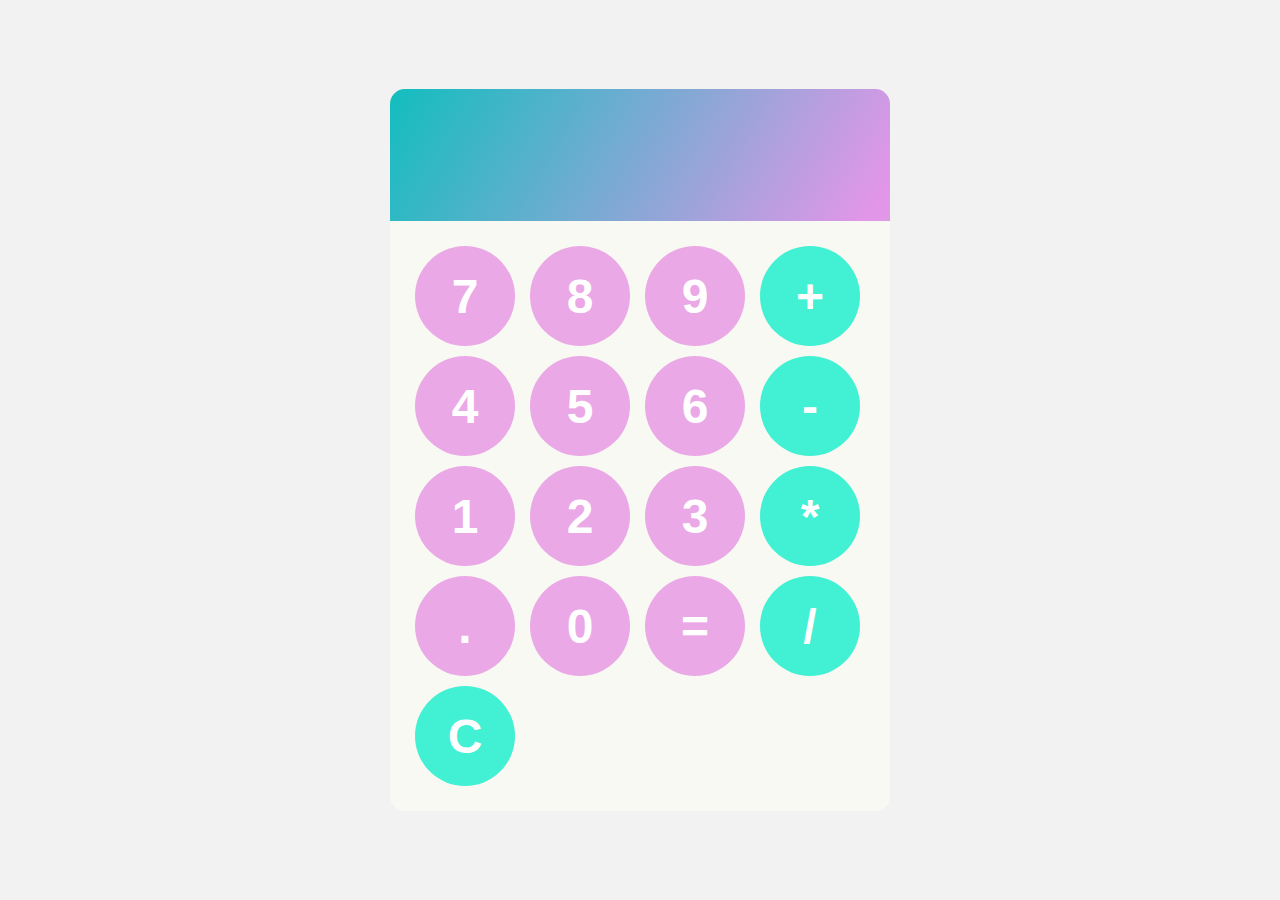
<file: BC- Calculator/index.html>
<!DOCTYPE html>
<html lang="en">

<head>
    <meta charset="UTF-8">
    <title>Calculator</title>
    <link rel="stylesheet" href="./style.css">
</head>

<body>
    

    <div id="calculator">
        <input id="display" class="gradient-background" readonly>
        <div id="keys">
            <button onclick="appendToDisplay('7')">7</button>
            <button onclick="appendToDisplay('8')">8</button>
            <button onclick="appendToDisplay('9')">9</button>
            <button onclick="appendToDisplay('+')" class="operator-btn">+</button>
            <button onclick="appendToDisplay('4')">4</button>
            <button onclick="appendToDisplay('5')">5</button>
            <button onclick="appendToDisplay('6')">6</button>
            <button onclick="appendToDisplay('-')" class="operator-btn">-</button>
            <button onclick="appendToDisplay('1')">1</button>
            <button onclick="appendToDisplay('2')">2</button>
            <button onclick="appendToDisplay('3')">3</button>
            <button onclick="appendToDisplay('*')" class="operator-btn">*</button>
            <button onclick="appendToDisplay('.')">.</button>
            <button onclick="appendToDisplay('0')">0</button>
            <button onclick="calculate()">=</button>
            <button onclick="appendToDisplay('/')" class="operator-btn">/</button>
            <button onclick="clearDisplay()" class="operator-btn">C</button>
        </div>

    </div>

    <script src="index.js"></script>  
</body>

</html>
</file>
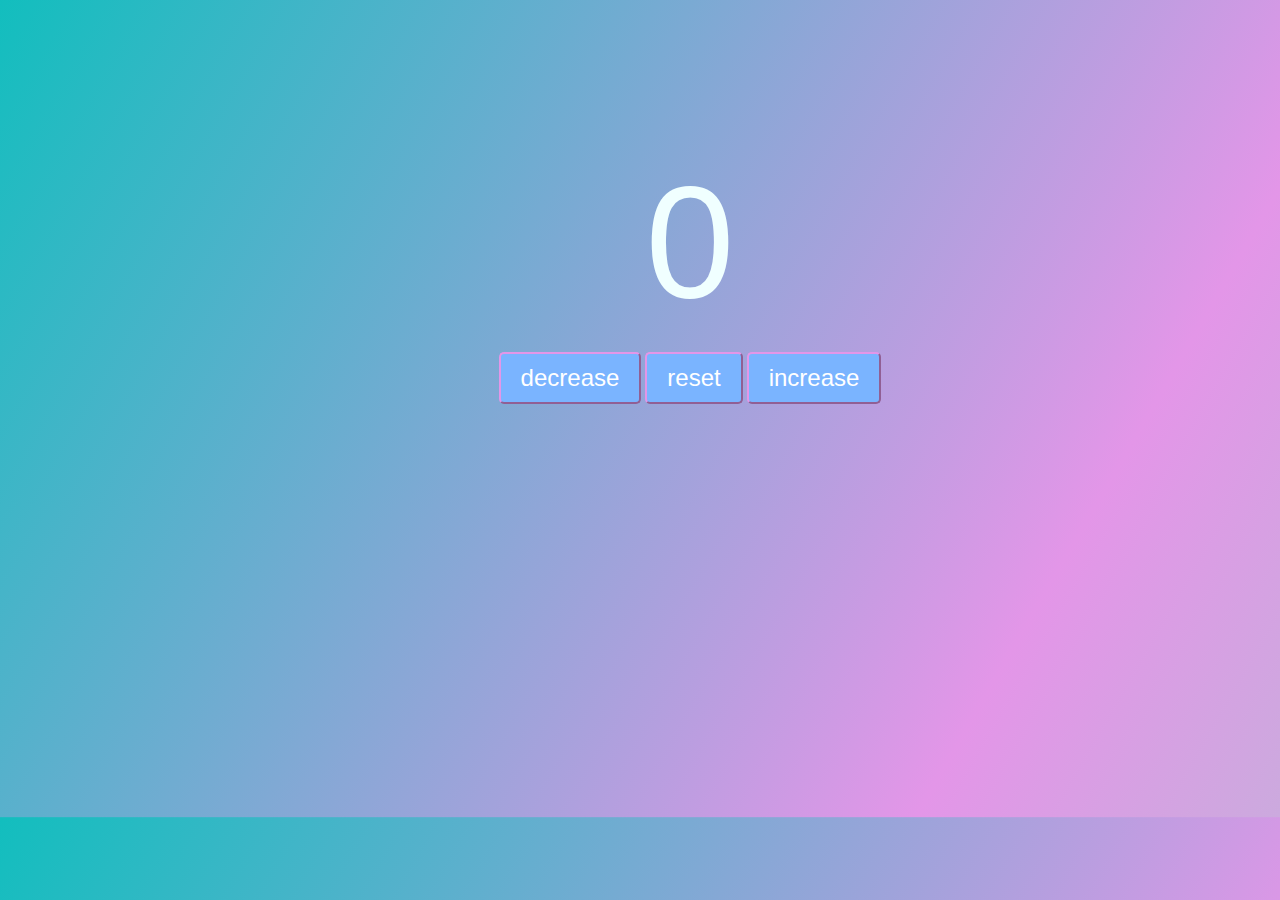
<file: Counter Program/index.html>
<!DOCTYPE html>
<html lang="en">
<head>
    <meta charset="UTF-8">
    <meta name="viewport" content="width=device-width, initial-scale=1.0">
    <title>My Counter</title>
    <link rel="stylesheet" href="style.css">
</head>
<body class="gradient-background">
    <label id="countLabel">0</label><br>
    <div id="btnContainer">
        <button id="decreaseBtn" class="buttons">decrease</button>
        <button id="resetBtn" class="buttons">reset</button>
        <button id="increaseBtn" class="buttons">increase</button>
    </div>

    <script src="index.js"></script>
</body>
</html>
</file>
<file: BC- Calculator/style.css>
.gradient-background {
    background: linear-gradient(300deg, #8ae1c2, #e396e8, #12bebe);
    background-size: 180% 180%;
    animation: gradient-animation 18s ease infinite;
}

body {
    margin : 0;
    display: flex;
    justify-content: center;
    align-items: center;
    height: 100vh;
    background-color: hsl(0, 0%, 95%);
}

#calculator {
    font-family: Arial, sans-serif;
    background-color: #F7F9F2;
    border-radius: 15px;
    max-width: 500px;
    overflow:hidden;
}

#display {
    width: 100%;
    padding: 20px;
    font-size: 5rem;
    text-align: left;
    border: none;
    background-color: hsl(0, 14%, 89%);
    color: white;
}

#keys {
    display:grid;
    grid-template-columns: repeat(4, 1fr);
    gap: 10px;
    padding: 25px;
}

button {
    width: 100px;
    height: 100px;
    border-radius: 50%;
    border: none;
    background-color: hsl(304, 62%, 79%);
    color: white;
    text-align: center;
    font-size: 3rem;
    font-weight: bold;
    cursor: pointer;
}

button:hover {
    background-color: hsl(304, 62%, 90%);
}

button:active {
    background-color: hsl(304, 62%, 79%);
}

.operator-btn {
    background-color: hsl(170, 85%, 60%);
}

.operator-btn:hover {
    background-color: hsl(170, 85%, 80%);;
}

.operator-btn:active {
    background-color: hsl(170, 85%, 60%);
}
</file>
<file: Counter Program/style.css>
.gradient-background {
    background: linear-gradient(300deg, #8ae1c2, #e396e8, #12bebe);
    background-size: 180% 180%;
    animation: gradient-animation 18s ease infinite;
}

body {
    margin: 100px;
    position: relative;
    top: 50px;
    left: 50px;
    justify-content: center;
}


#countLabel {
    justify-content: center;
    align-items: center;
    display:block;
    text-align: center;
    font-size: 10em;
    font-family: helvetica;
    color:azure
}

#btnContainer{
    text-align: center;
}

.buttons{
    padding: 10px 20px;
    font-size: 1.5em;
    color: white;
    background-color: hsl(214, 100%, 74%);
    border-radius: 5px;
    border-color:#e396e8;
    cursor: pointer;
    transition: background-color 0.25s;
}

.bottons:hover{
    background-color: hsl(214, 100%, 56%)
}
</file>
